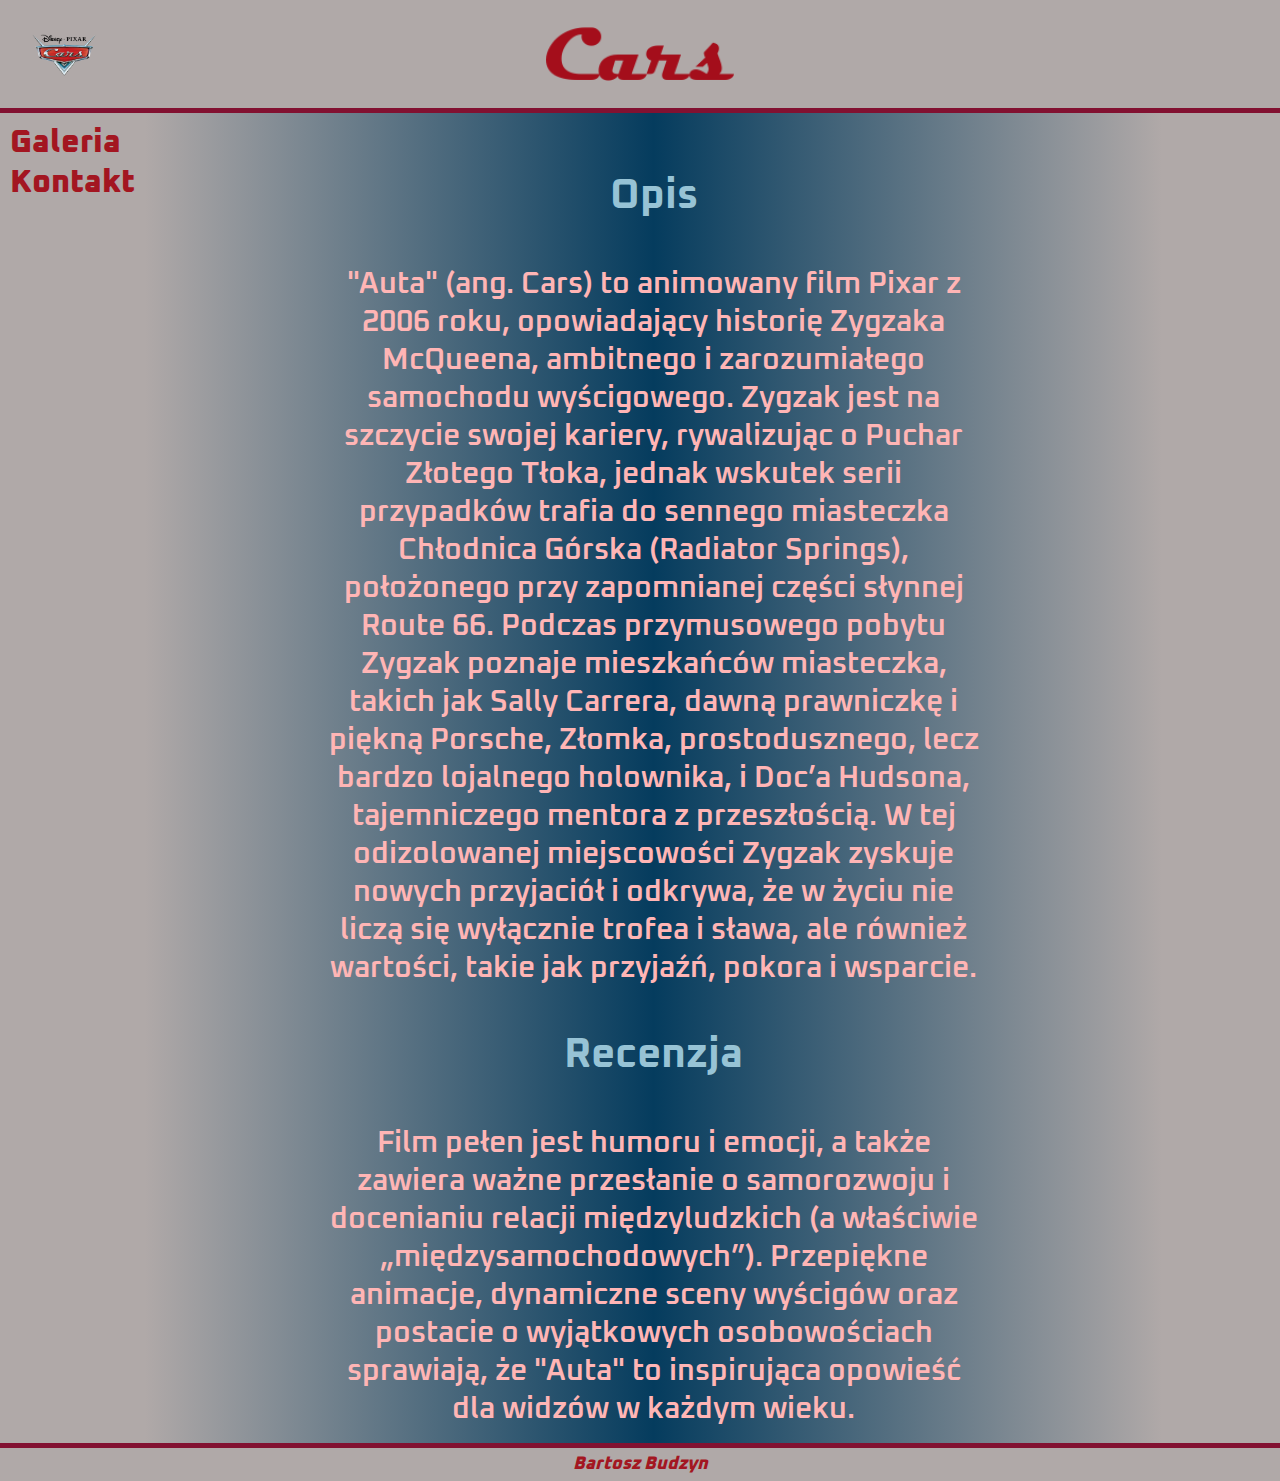
<file: index.html>
<html></html>
    <head>
        <meta charset="utf-8">
        <title>Strona główna</title>
        <meta name="description" content="Strona główna"/>
        <link rel="apple-touch-icon" sizes="180x180" href="/apple-touch-icon.png">
        <link rel="icon" type="image/png" sizes="32x32" href="/favicon-32x32.png">
        <link rel="icon" type="image/png" sizes="16x16" href="/favicon-16x16.png">
        <link rel="manifest" href="images/site.webmanifest">
        <meta name="viewport" content="width=device-width,initial-scale=1.0">
        <link href="style.css" rel="stylesheet">
        <link rel="preconnect" href="https://fonts.googleapis.com">
        <link rel="preconnect" href="https://fonts.gstatic.com" crossorigin>
        <link href="https://fonts.googleapis.com/css2?family=Oxanium:wght@200..800&display=swap" rel="stylesheet">
    </head>
    <body>
        <div class="main">
            <header>
                <div class = "header_side_content">
                    <a href = "index.html">
                        <img src="images/home-icon.png" alt="Home icon" id="home_icon_image">
                    </a>
                </div>
                <div class = "header_main_text">
                    <!-- <h1 class="header_text">Cars</h1> -->
                     <img src="images/cars_text.png" alt="Cars" id="home_icon_image">
                </div>
                <div class="header_side_content">

                </div>
            </header>
            <div class = "content">
                <nav>
                    <a id="nav_links" href="galeria.html">Galeria</a>
                    <a id="nav_links" href="kontakt.html">Kontakt</a>
                </nav>
                <section class = "center_section">
                    <div>
                        <h3>Opis</h3>
                        <p>
                            "Auta" (ang. Cars) to animowany film Pixar z 2006 roku, opowiadający historię Zygzaka McQueena, ambitnego i zarozumiałego samochodu wyścigowego. 
                            Zygzak jest na szczycie swojej kariery, rywalizując o Puchar Złotego Tłoka, jednak wskutek serii przypadków trafia do sennego miasteczka Chłodnica Górska (Radiator Springs), położonego przy zapomnianej części słynnej Route 66. 
                            Podczas przymusowego pobytu Zygzak poznaje mieszkańców miasteczka, takich jak Sally Carrera, dawną prawniczkę i piękną Porsche, Złomka, prostodusznego, lecz bardzo lojalnego holownika, i Doc’a Hudsona, tajemniczego mentora z przeszłością. W tej odizolowanej miejscowości Zygzak zyskuje nowych przyjaciół i odkrywa, że w życiu nie liczą się wyłącznie trofea i sława, ale również wartości, takie jak przyjaźń, pokora i wsparcie. 
                        </p>
                        <h3>Recenzja</h3>
                        <p>
                            Film pełen jest humoru i emocji, a także zawiera ważne przesłanie o samorozwoju i docenianiu relacji międzyludzkich (a właściwie „międzysamochodowych”). Przepiękne animacje, dynamiczne sceny wyścigów oraz postacie o wyjątkowych osobowościach sprawiają, że "Auta" to inspirująca opowieść dla widzów w każdym wieku.
                        </p> 
                    </div> 
                </section>
                <aside>
                </aside>
            </div>
            <footer>
                Bartosz Budzyn
            </footer>
        </div>
    </body>
</html>
</file>
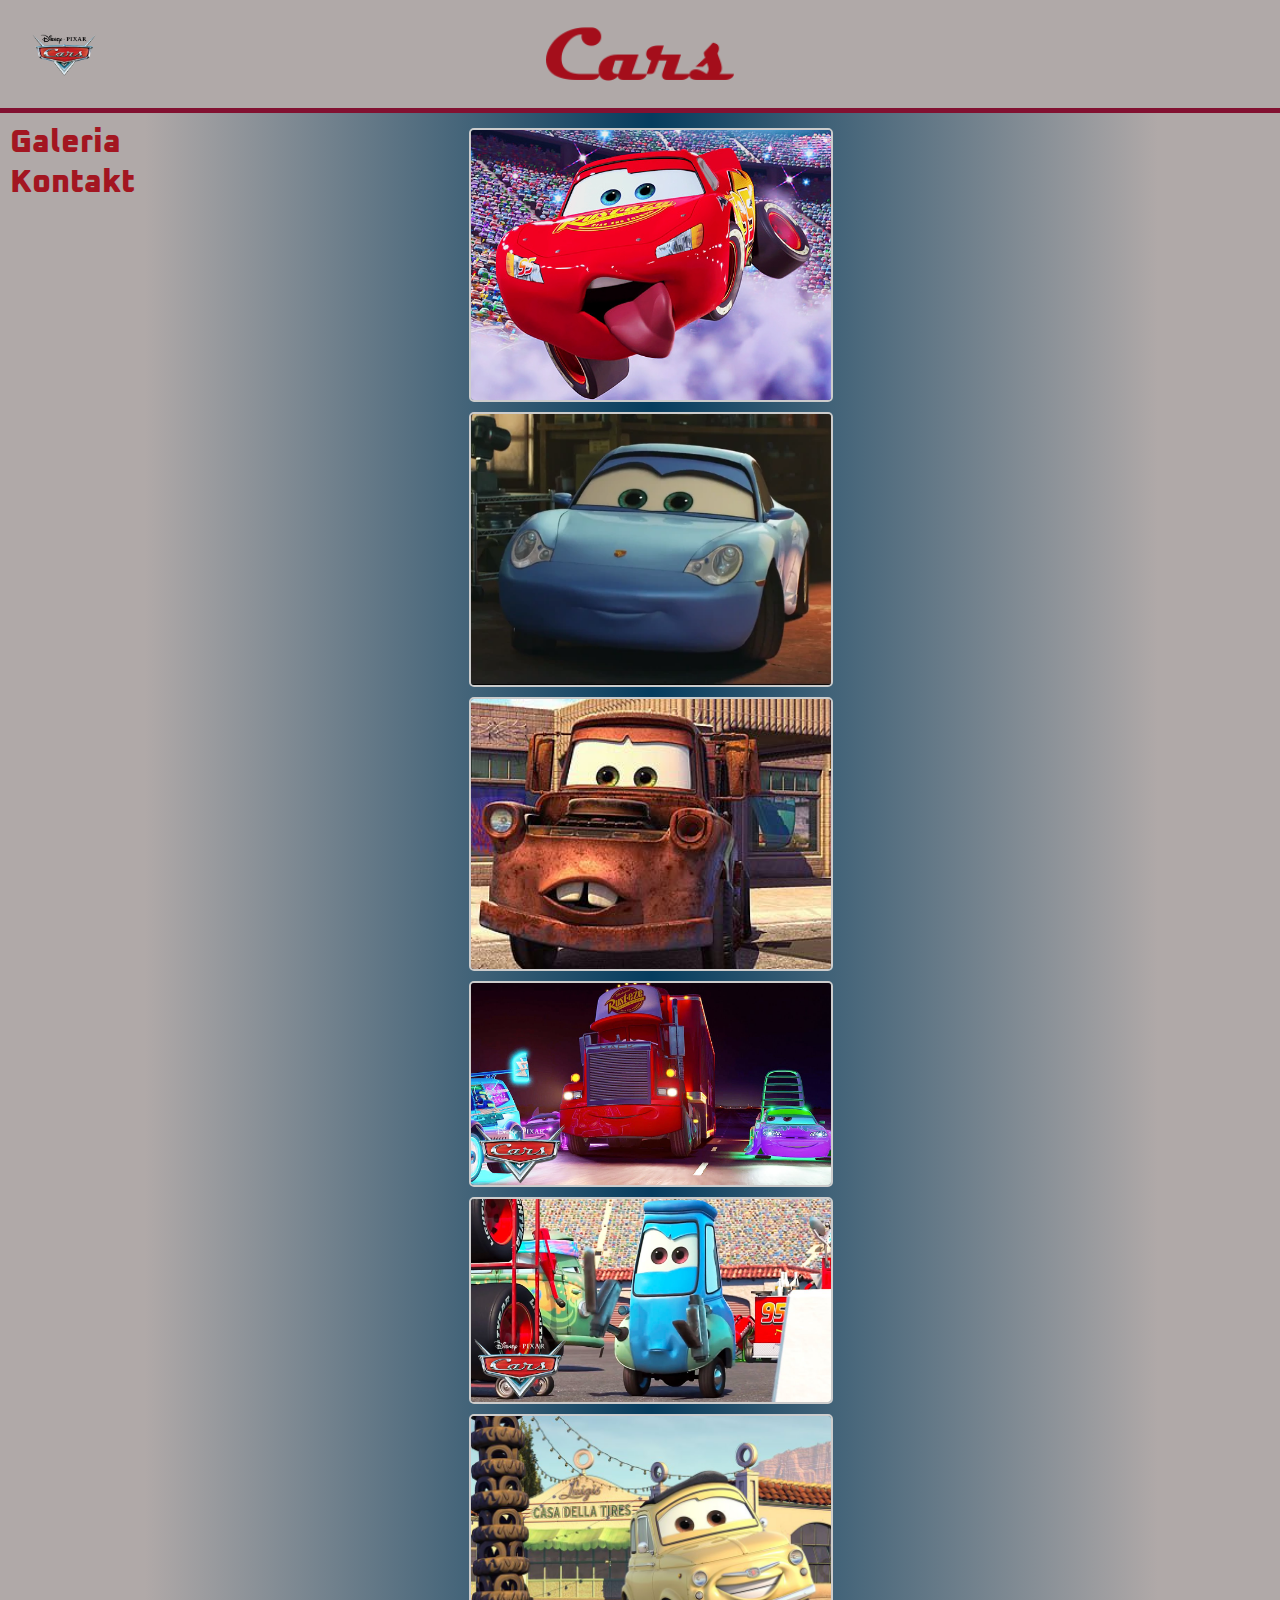
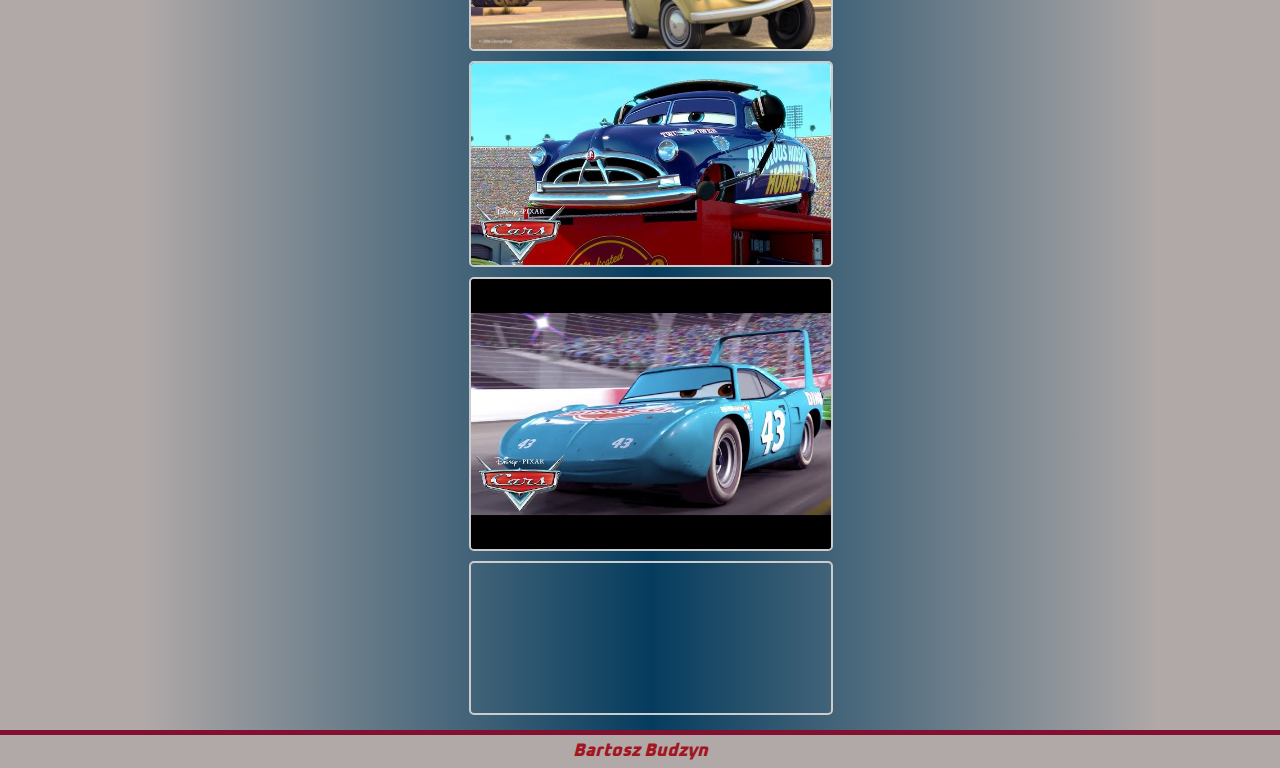
<file: galeria.html>
<html></html>
    <head>
        <meta charset="utf-8">
        <title>Galeria</title>
        <meta name="description" content="Strona główna"/>
        <link rel="apple-touch-icon" sizes="180x180" href="/apple-touch-icon.png">
        <link rel="icon" type="image/png" sizes="32x32" href="/favicon-32x32.png">
        <link rel="icon" type="image/png" sizes="16x16" href="/favicon-16x16.png">
        <link rel="manifest" href="images/site.webmanifest">
        <meta name="viewport" content="width=device-width,initial-scale=1.0">
        <link href="style.css" rel="stylesheet">
        <link rel="preconnect" href="https://fonts.googleapis.com">
        <link rel="preconnect" href="https://fonts.gstatic.com" crossorigin>
        <link href="https://fonts.googleapis.com/css2?family=Oxanium:wght@200..800&display=swap" rel="stylesheet">
    </head>
    <body>
        <div class="main">
            <header>
                <div class = "header_side_content">
                    <a href = "index.html">
                        <img src="images/home-icon.png" alt="Home icon" id="home_icon_image">
                    </a>
                </div>
                <div class = "header_main_text">
                    <!-- <h1 class="header_text">Cars</h1> -->
                     <img src="images/cars_text.png" alt="Cars" id="home_icon_image">
                </div>
                <div class="header_side_content">

                </div>
            </header>
            <div class = "content">
                <nav>
                    <a id="nav_links" href="galeria.html">Galeria</a>
                    <a id="nav_links" href="kontakt.html">Kontakt</a>
                </nav>
                <section class = "center_section">
                    <div class="gallery">
                        <img src="images/characters/mcqueen.png" alt="Mcqueen">
                        <img src="images/characters/sally.png" alt="Sally Carrera">
                        <img src="images/characters/master.jpg" alt="Master">
                        <img src="images/characters/mack.jpg" alt="Mack">
                        <img src="images/characters/guido.jpg" alt="Guido">
                        <img src="images/characters/luigi.jpeg" alt="Luigi">
                        <img src="images/characters/hudson.jpg" alt="Hudson Hornet">
                        <img src="images/characters/king.jpg" alt="The King">
                        <iframe
                        src="https://www.youtube.com/embed/_ss9nd-tImc"
                        title="You Need Turn Left, to Turn Right! | Pixar Cars"
                        frameborder="0" allow="accelerometer; autoplay; clipboard-write; encrypted-media; gyroscope; picture-in-picture; web-share"
                        referrerpolicy="strict-origin-when-cross-origin" allowfullscreen></iframe>
                    </div>
                </section>
                <aside>
                </aside>
            </div>
            <footer>
                Bartosz Budzyn
            </footer>
        </div>
    </body>
</html>
</file>
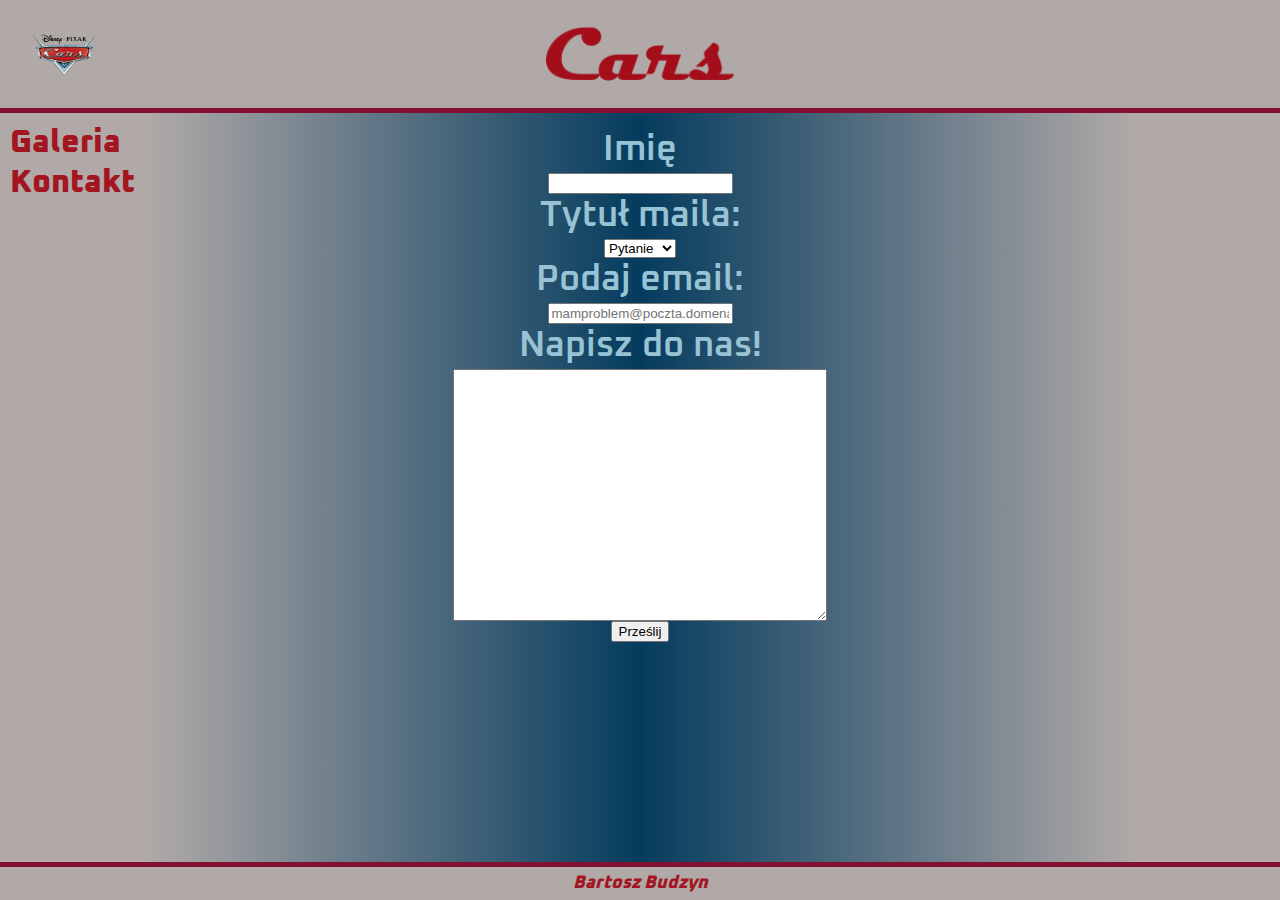
<file: kontakt.html>
<html></html>
    <head>
        <meta charset="utf-8">
        <title>Kontakt</title>
        <meta name="description" content="Strona główna"/>
        <link rel="apple-touch-icon" sizes="180x180" href="/apple-touch-icon.png">
        <link rel="icon" type="image/png" sizes="32x32" href="/favicon-32x32.png">
        <link rel="icon" type="image/png" sizes="16x16" href="/favicon-16x16.png">
        <link rel="manifest" href="images/site.webmanifest">
        <meta name="viewport" content="width=device-width,initial-scale=1.0">
        <link href="style.css" rel="stylesheet">
        <link rel="preconnect" href="https://fonts.googleapis.com">
        <link rel="preconnect" href="https://fonts.gstatic.com" crossorigin>
        <link href="https://fonts.googleapis.com/css2?family=Oxanium:wght@200..800&display=swap" rel="stylesheet">
        <script src="walidacja_formularz.js" defer></script>
    </head>
    <body>
        <div class="main">
            <header>
                <div class = "header_side_content">
                    <a href = "index.html">
                        <img src="images/home-icon.png" alt="Home icon" id="home_icon_image">
                    </a>
                </div>
                <div class = "header_main_text">
                    <!-- <h1 class="header_text">Cars</h1> -->
                     <img src="images/cars_text.png" alt="Cars" id="home_icon_image">
                </div>
                <div class="header_side_content">

                </div>
            </header>
            <div class = "content">
                <nav>
                    <a id="nav_links" href="galeria.html">Galeria</a>
                    <a id="nav_links" href="kontakt.html">Kontakt</a>
                </nav>
                <section class = "center_section">
                    <form id="formularz">
                        <label for="imie">Imię</label><br>
                        <input type="text" id="imie" name="imie" reqired><br>
                        <label for="tytul">Tytuł maila:</label><br>
                        <select id="tytul" name="tytul">
                            <option value="pytanie">Pytanie</option>
                            <option value="problem">Problem</option>
                            <option value="inne">Inne</option>
                        </select><br>
                        <label for="email">Podaj email:</label><br>
                        <input type="text" id="email" name="email" placeholder="mamproblem@poczta.domena" requred><br>
                        <label for="problem" required>Napisz do nas!</label><br>
                        <textarea id="problem" class="textarea" name="problem"></textarea><br>
                        <button type="submit">Prześlij</button>
                    </form>
                </section>
                <aside>
                </aside>
            </div>
            <footer>
                Bartosz Budzyn
            </footer>
        </div>
    </body>
</html>
</file>
<file: style.css>
:root {
  --text: #a31621;
  --secondary_text: #ffb5b5;
  --header_text: #97c3d5;
  --background: #053c5e;
  --main_background: #b0a9a8;
  --darker_red: #821131;
}
body,
html {
  height: 100%;
  margin: 0;
  font-size: 30;
  background-color: var(--main_background);
}
.main {
  color: var(--header_text);
  display: flex;
  flex-direction: column;
  position: sticky;
  height: 100vh;
  font-size: 30;
}
/* .main::before {
  content: "";
  position: absolute;
  top: 0;
  left: 0;
  width: 100%;
  height: 100%;
  background: url("images/cars.jpeg") no-repeat center center;
  background-size: cover;
  filter: blur(8px);
  z-index: -1;
} */
header {
  display: flex;
  height: 12vh;
  justify-content: space-between;
  width: 100%;
  text-align: center;
  align-content: center;
  border-bottom: 5px solid var(--darker_red);
}
footer {
  display: flex;
  flex-direction: row;
  flex: 0 0 auto;
  text-align: center;
  justify-content: center;
  align-content: center;
  color: var(--text);
  padding: 5px;
  font-size: large;
  font-weight: bolder;
  font-style: italic;
  border-top: 5px solid var(--darker_red);
}
.content {
  display: flex;
  flex: 1 0 auto;
  justify-content: center;
  overflow-y: auto;
}
.header_side_content {
  display: flex;
  flex: 1, 0, 0;
  width: 10%;
  justify-content: center;
  align-items: center;
}
.header_main_text {
  display: flex;
  justify-content: center;
  align-items: center;
  text-align: center;
}
nav,
aside {
  display: flex;
  flex-direction: column;
  flex: 1, 0, 0;
  padding: 10px;
  width: 10%;
  font-size: xx-large;
}
body {
  font: monospace;
  font-family: "Oxanium", sans-serif;
  font-optical-sizing: auto;
  font-weight: 600;
  font-style: normal;
}
#nav_links:link,
#nav_links:visited {
  color: var(--text);
  font-weight: bolder;
  text-decoration: none;
}
.center_section {
  float: center;
  text-align: center;
  font-size: larger;
  padding: 15px;
  padding-right: 20vh;
  padding-left: 20vh;
  flex-grow: 4;
  flex-shrink: 4;
  /* background: linear-gradient(to right, #053c5e 35%, #cc8981); */
  background: linear-gradient(
    to right,
    var(--main_background) 0%,
    var(--background) 50%,
    var(--main_background) 100%
  );
}
.textarea {
  width: 60%;
  height: 35%;
}
.header_text {
  margin: 0;
  padding: 0;
  color: var(--text);
}
#home_icon_image {
  height: 50%;
}
p {
  margin: 0;
  padding: 0;
  color: var(--secondary_text);
  font-size: 1rem;
}
.gallery {
  display: flex;
  flex-wrap: wrap;
  justify-content: center;
  gap: 10px;
}
.gallery img {
  width: 100%;
  max-width: 40vh;
  overflow: hidden;
  height: auto;
  border: 2px solid #ccc;
  border-radius: 5px;
}
iframe {
  width: 100%;
  max-width: 40vh;
  overflow: hidden;
  height: auto;
  border: 2px solid #ccc;
  border-radius: 5px;
}
@media (max-width: 1200px) {
  .content {
    flex-direction: inherit;
  }
  nav {
    display: flex;
    flex-direction: row;
    justify-content: space-evenly;
    width: 100%;
    text-align: center;
    position: sticky;
    top: 0;
    z-index: 1000;
  }
  section.center_section {
    position: sticky;
    flex-direction: inherit;
    padding-left: 3%;
    padding-right: 3%;
  }
  p {
    font-size: 25;
  }
  aside {
    /* order: 2;
    width: 100%; */
    display: none;
  }
  #home_icon_image {
    margin-left: 20px;
  }
}
</file>
